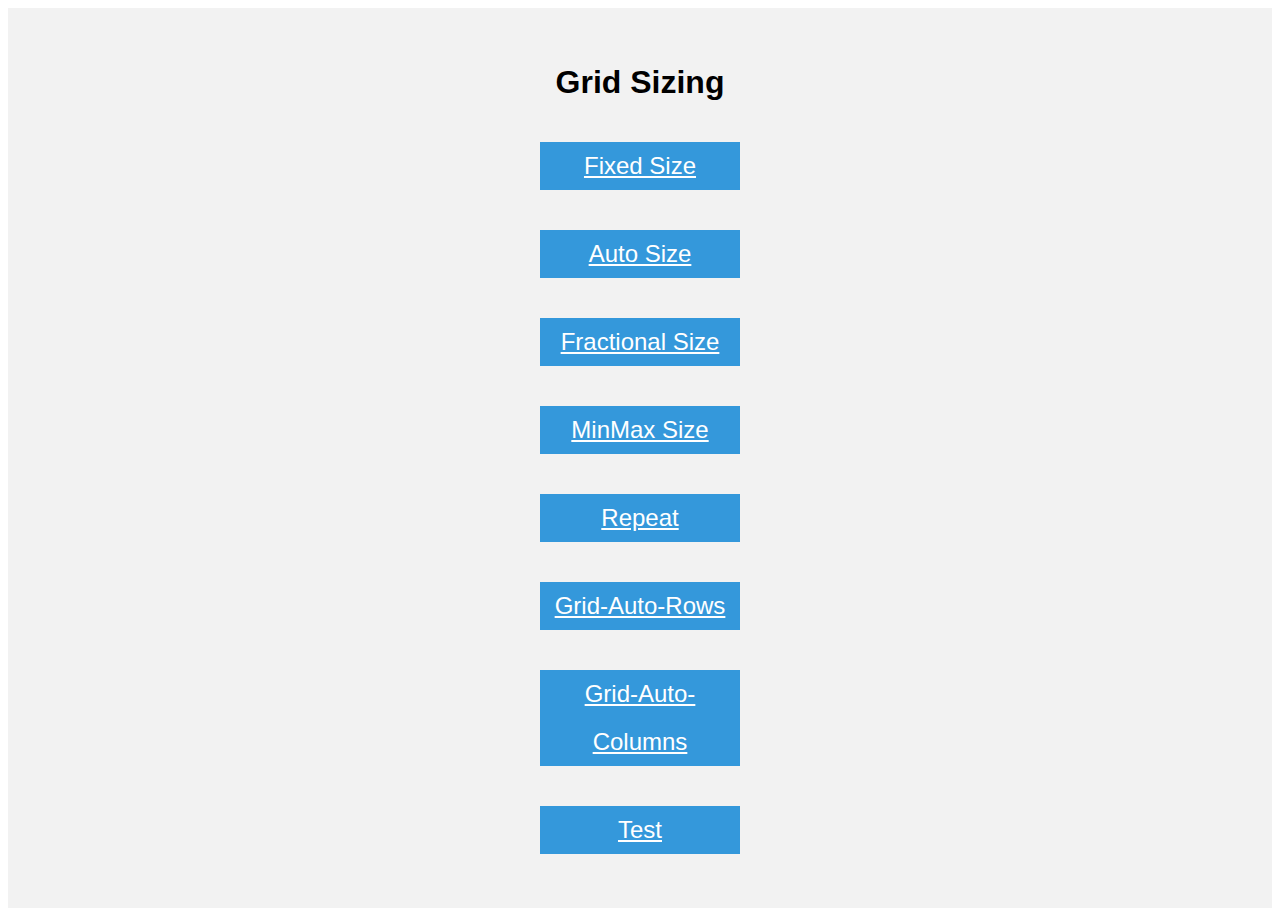
<file: index.html>
<!DOCTYPE html>
<html lang="en">

<head>
  <meta charset="UTF-8">
  <meta name="google" content="notranslate">
  <meta name="viewport" content="width=device-width, initial-scale=1.0">
  <title>Grid Fundamentals</title>
  <style>
    body {
      font-family: sans-serif;
    }

    .container {
      display: flex;
      justify-content: center;
      align-items: center;
      flex-direction: column;
      height: 100vh;
      background-color: #f2f2f2;
    }

    .item {
      width: 200px;
      margin: 20px;
      background-color: #3498db;
      color: #fff;
      text-align: center;
      line-height: 2;
      font-size: 24px;
    }
  </style>
</head>

<body>
  <div class="container">
    <h1>Grid Sizing</h1>
    <a class="item" href="./1.Fixed Size Grid.html">Fixed Size</a>
    <a class="item" href="./2.Auto Size Grid.html">Auto Size</a>
    <a class="item" href="./3.Fractional Size Grid.html">Fractional Size</a>
    <a class="item" href="./4.MinMax Size Grid.html">MinMax Size</a>
    <a class="item" href="./5.Repeat Grid.html">Repeat</a>
    <a class="item" href="./6.1Grid-Auto Rows.html">Grid-Auto-Rows</a>
    <a class="item" href="./6.2Grid-Auto Columns.html">Grid-Auto-Columns</a>
    <a class="item" href="https://appbrewery.github.io/grid-sizing/test.html">Test</a>


  </div>
</body>

</html>
</file>
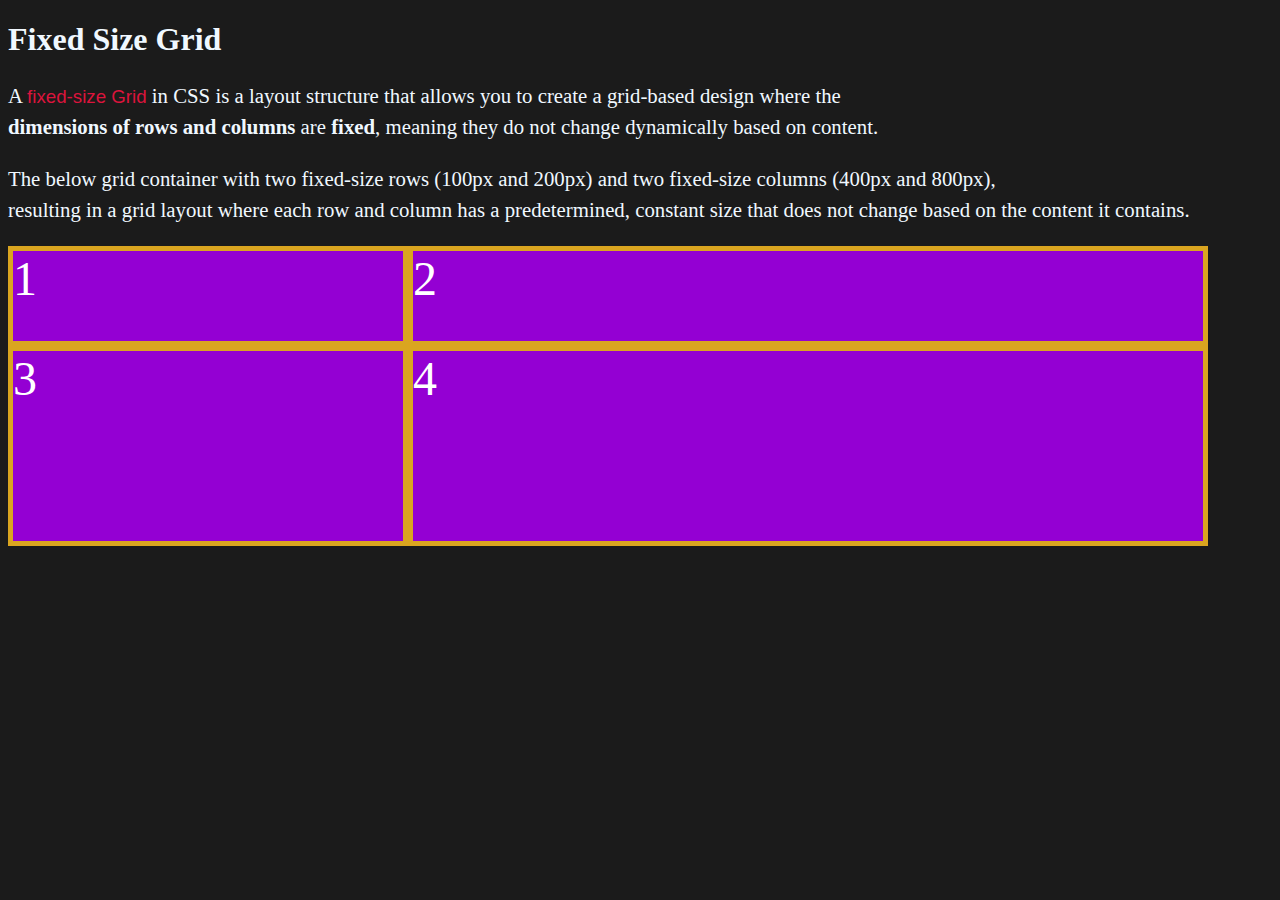
<file: 1.Fixed Size Grid.html>
<!DOCTYPE html>
<!-- saved from url=(0056)https://appbrewery.github.io/grid-sizing/fixed-size.html -->
<html lang="en">

<head>
  <meta http-equiv="Content-Type" content="text/html; charset=UTF-8">

  <meta name="viewport" content="width=device-width, initial-scale=1.0">
  <title>Fixed Size Grid</title>
  <style>
    body {
      background-color: #1B1B1B;
      color: aliceblue;
    }


    p {
      font-size: 1.3em;
      line-height: 1.5;
    }

    .title {
      color: crimson;
      /* background-color: rgba(222, 222, 222, 0.3); */
      font-family: Verdana, sans-serif;
      font-size: 90%;
      font-weight: 100;
    }

    .grid-container {
      display: grid;
      grid-template-rows: 100px 200px;
      grid-template-columns: 400px 800px;
    }

    .grid-item {
      font-size: 3rem;
      background-color: darkviolet;
      border: 5px solid goldenrod;
      color: white;
    }
  </style>
</head>

<body cz-shortcut-listen="true">
  <h1>Fixed Size Grid</h1>
  <p class="">A <b class="title">fixed-size Grid</b> in CSS is a layout structure that allows you to create a grid-based
    design where the<br>
    <b>dimensions of rows and columns</b> are <b>fixed</b>, meaning they do not change dynamically
    based on content.
  </p>
  <p>The below grid container with two fixed-size rows (100px and 200px) and two fixed-size columns (400px and 800px),
    <br>resulting in a grid layout where each row and column has a predetermined, constant size that does not change
    based
    on the content it contains.
  </p>
  <div class="grid-container">
    <div class="grid-item">1</div>
    <div class="grid-item">2</div>
    <div class="grid-item">3</div>
    <div class="grid-item">4</div>
  </div>


</body>

</html>
</file>
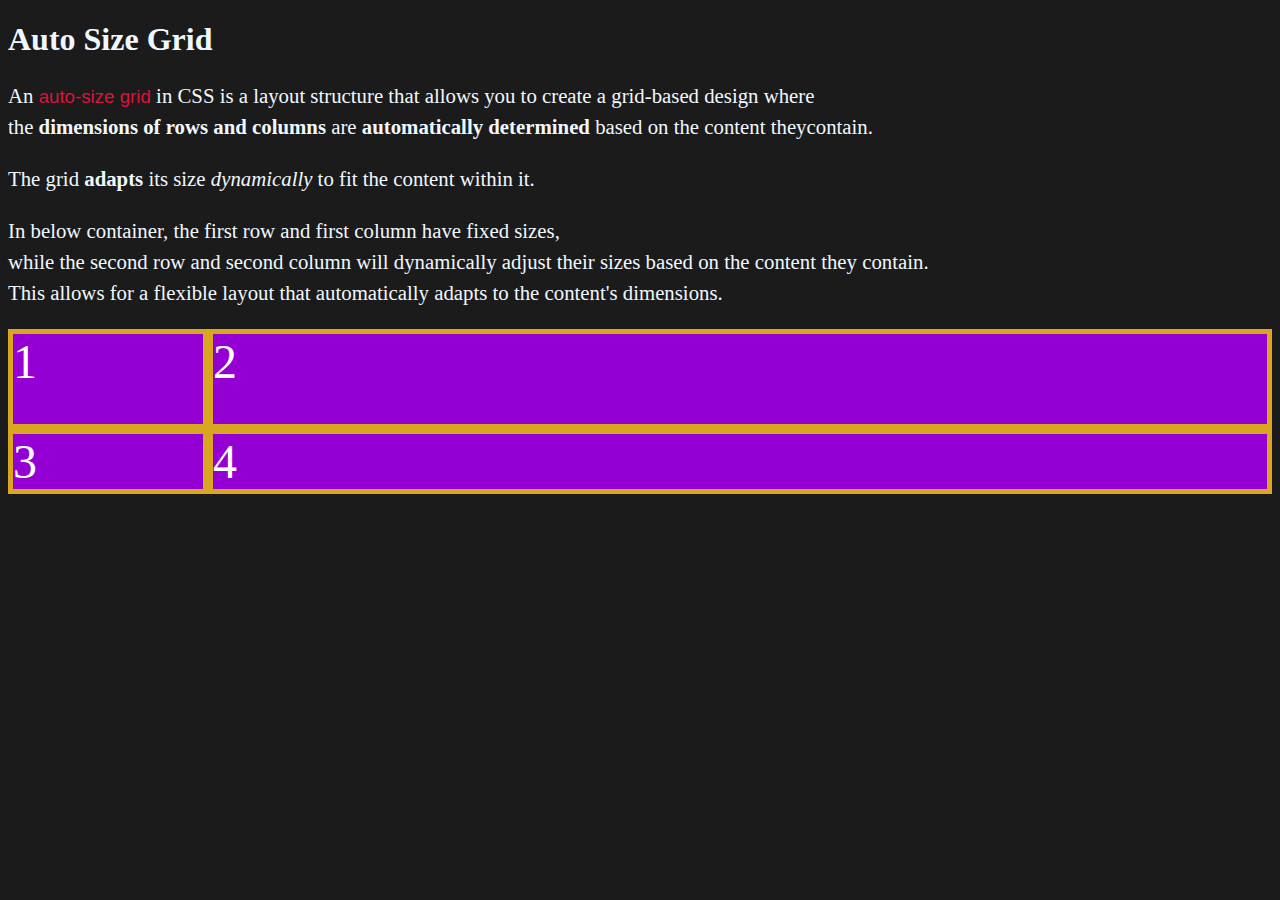
<file: 2.Auto Size Grid.html>
<!DOCTYPE html>
<html lang="en">

<head>
  <meta charset="UTF-8">
  <meta name="viewport" content="width=device-width, initial-scale=1.0">
  <title>Auto Size Grid</title>
  <style>
    body {
      background-color: #1B1B1B;
      color: aliceblue;
    }

    p {
      font-size: 1.3em;
      line-height: 1.5;
    }

    .title {
      color: crimson;
      /* background-color: rgba(222, 222, 222, 0.3); */
      font-family: Verdana, sans-serif;
      font-size: 90%;
      font-weight: 100;
    }

    .grid-container {
      display: grid;
      grid-template-rows: 100px auto;
      grid-template-columns: 200px auto;
    }

    .grid-item {
      font-size: 3rem;
      background-color: darkviolet;
      border: 5px solid goldenrod;
      color: white;
    }
  </style>
</head>

<body>
  <h1>Auto Size Grid</h1>
  <p> An <b class="title">auto-size grid</b> in CSS is a layout structure that allows you to create a grid-based design
    where
    <br> the <b>dimensions of rows and columns</b> are <b>automatically determined </b> based on the content
    theycontain.
  </p>
  <p>The grid <b>adapts</b> its size <i>dynamically</i> to fit the content within it.</p>
  <p>In below container, the first row and first column have fixed sizes,
    <br>while the second row and second column will dynamically adjust
    their sizes based on the content they contain.
    <br>This allows for a flexible layout that automatically adapts to the
    content's dimensions.
  </p>
  <div class="grid-container">
    <div class="grid-item">1</div>
    <div class="grid-item">2</div>
    <div class="grid-item">3</div>
    <div class="grid-item">4</div>
  </div>
</body>

</html>
</file>
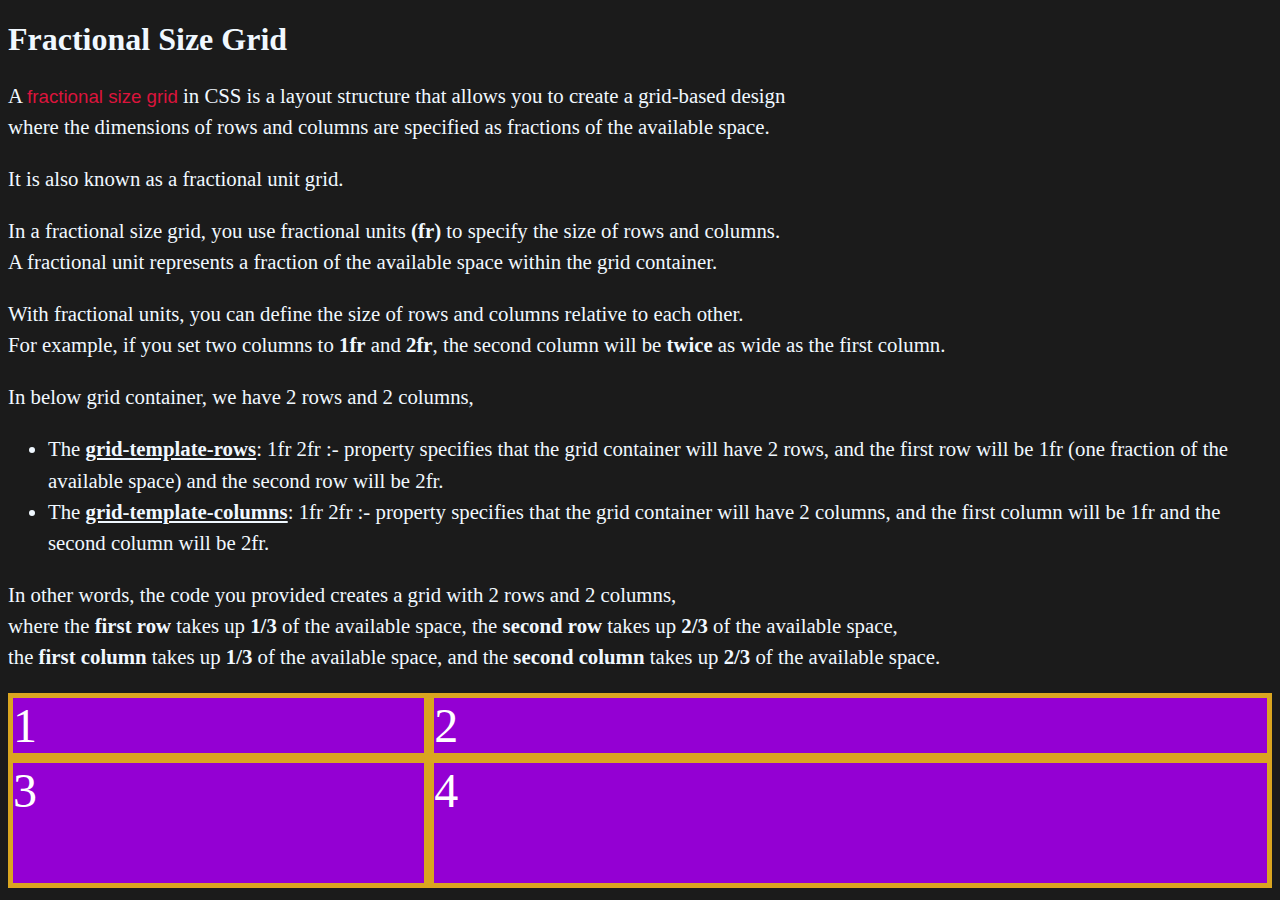
<file: 3.Fractional Size Grid.html>
<!DOCTYPE html>
<html lang="en">

<head>
  <meta charset="UTF-8">
  <meta name="viewport" content="width=device-width, initial-scale=1.0">
  <title>Fractional Size Grid</title>
  <style>
    body {
      background-color: #1B1B1B;
      color: aliceblue;
    }

    li,
    p {
      font-size: 1.3em;
      line-height: 1.5;
    }

    .title {
      color: crimson;
      /* background-color: rgba(222, 222, 222, 0.3); */
      font-family: Verdana, sans-serif;
      font-size: 90%;
      font-weight: 100;
    }


    .grid-container {
      display: grid;
      grid-template-rows: 1fr 2fr;
      grid-template-columns: 1fr 2fr;
    }

    .grid-item {
      font-size: 3rem;
      background-color: darkviolet;
      border: 5px solid goldenrod;
      color: white;
    }
  </style>
</head>

<body>
  <h1>Fractional Size Grid</h1>
  <p>A <b class="title">fractional size grid</b> in CSS is a layout structure that allows you to create a
    grid-based design
    <br> where the dimensions of rows and columns are specified as fractions of the available space.
  </p>
  <p>It is also known as a fractional unit grid.</p>
  <p>In a fractional size grid, you use fractional units <b> (fr)</b> to specify the size of rows and columns.
    <br>A fractional unit represents a fraction of the available space within the grid container.
  </p>
  <p>With fractional units, you can define the size of rows and columns relative to each other.
    <br>For example, if you set two columns to <b>1fr</b> and <b>2fr</b>, the second column will be <b>twice</b> as wide
    as the first column.
  </p>
  <p>In below grid container, we have 2 rows and 2 columns,
  <ul>
    <li>The <b><u>grid-template-rows</u></b>: 1fr 2fr :- property specifies that the grid container will have 2 rows,
      and
      the first row will be 1fr (one fraction of the available space) and the second row will be 2fr.</li>

    <li>The <b><u>grid-template-columns</u></b>: 1fr 2fr :- property specifies that the grid container will have 2
      columns,
      and the first
      column will be 1fr and the second column will be 2fr.</li>
  </ul>
  </p>

  <p>In other words, the code you provided creates a grid with 2 rows and 2 columns,
    <br> where the <b>first row</b> takes up <b>1/3</b> of the available space, the <b>second row</b> takes up
    <b>2/3</b> of the available space,
    <br> the <b>first column</b> takes up <b>1/3</b> of the available space, and the <b>second column</b> takes up
    <b>2/3</b>
    of the
    available
    space.
  </p>
  <div class="grid-container">
    <div class="grid-item">1</div>
    <div class="grid-item">2</div>
    <div class="grid-item">3</div>
    <div class="grid-item">4</div>
  </div>
</body>

</html>
</file>
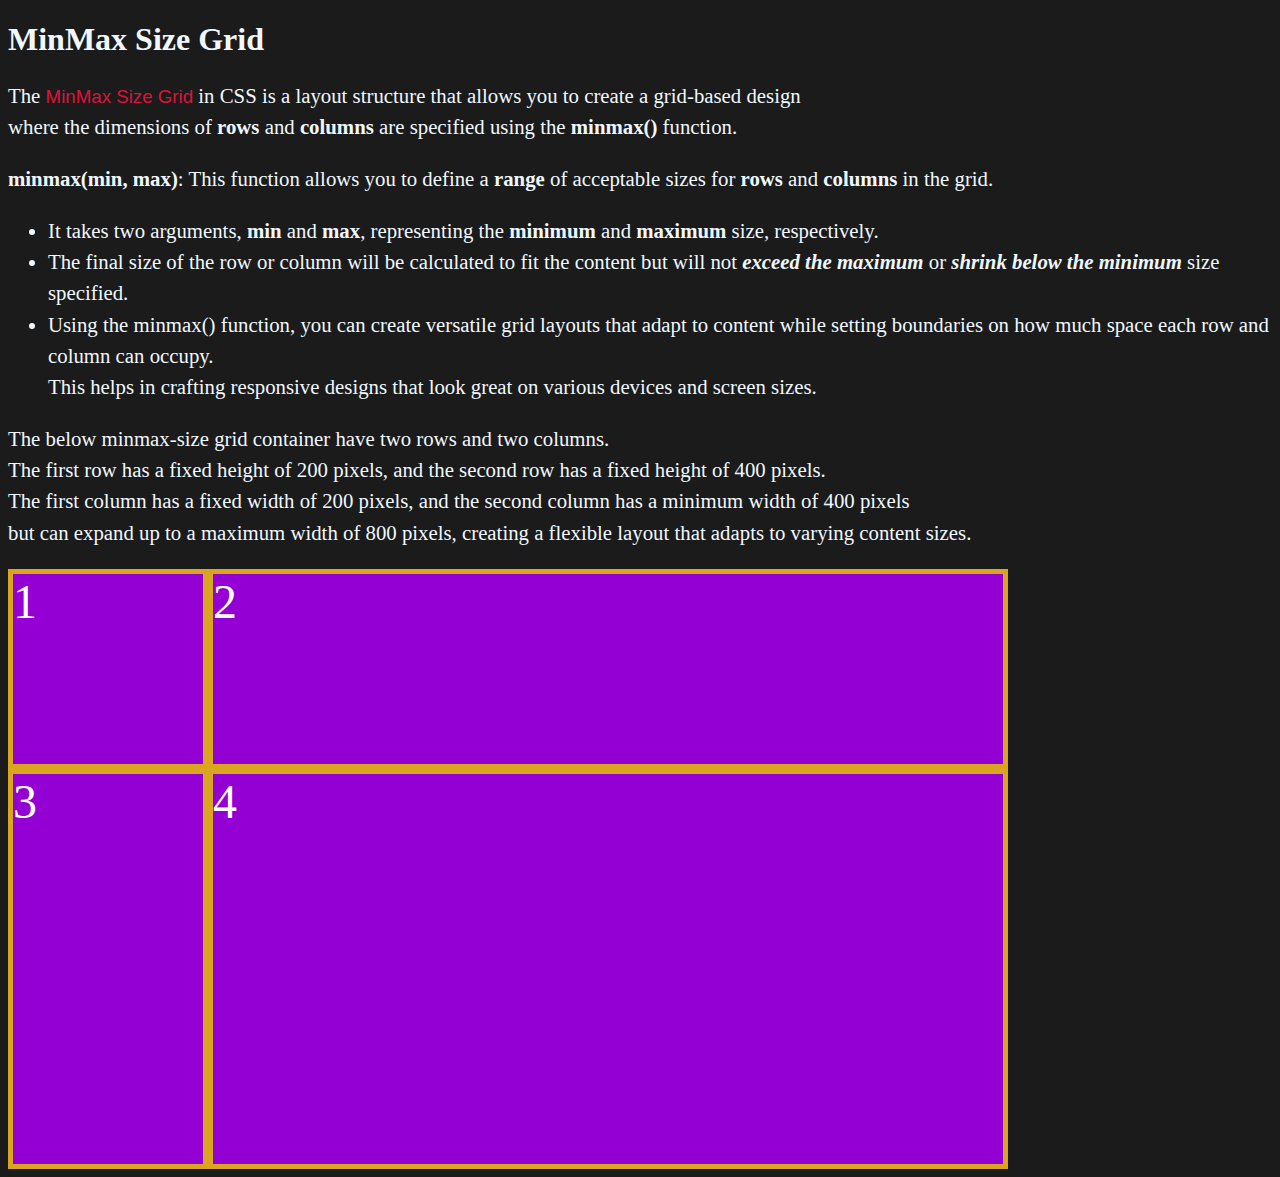
<file: 4.MinMax Size Grid.html>
<!DOCTYPE html>
<html lang="en">

<head>
  <meta charset="UTF-8">
  <meta name="viewport" content="width=device-width, initial-scale=1.0">
  <title>MinMax Size Grid</title>
  <style>
    body {
      background-color: #1B1B1B;
      color: aliceblue;
    }


    li,
    p {
      font-size: 1.3em;
      line-height: 1.5;
    }

    .title {
      color: crimson;
      /* background-color: rgba(222, 222, 222, 0.3); */
      font-family: Verdana, sans-serif;
      font-size: 90%;
      font-weight: 100;
    }


    .grid-container {
      display: grid;
      grid-template-rows: 200px 400px;
      grid-template-columns: 200px minmax(400px, 800px);
    }

    .grid-item {
      font-size: 3rem;
      background-color: darkviolet;
      border: 5px solid goldenrod;
      color: white;
    }
  </style>
</head>

<body>
  <h1>MinMax Size Grid</h1>
  <p>The <b class="title">MinMax Size Grid</b> in CSS is a layout structure that allows you to create a grid-based
    design
    <br>where the dimensions of <b>rows</b> and <b>columns</b> are specified using the <b>minmax()</b> function.
  </p>
  <p><b>minmax(min, max)</b>: This function allows you to define a <b>range</b> of acceptable sizes for <b>rows</b> and
    <b>columns</b> in the
    grid.
  <ul>
    <li>It takes two arguments, <b>min</b> and <b>max</b>, representing the <b>minimum</b> and <b>maximum</b> size,
      respectively.</li>
    <li>The final size of the row or column will be calculated to fit the content but will not <b><i>exceed the
          maximum</i></b> or
      <b><i>shrink below the minimum</i></b> size specified.
    </li>
    <li>Using the minmax() function, you can create versatile grid layouts that adapt to content while setting
      boundaries on how much space each row and column can occupy.
      <br> This helps in crafting responsive designs that look
      great on various devices and screen sizes.
    </li>
  </ul>
  </p>
  <p>The below minmax-size grid container have two rows and two columns.
    <br>The first row has a fixed height of 200 pixels, and the second row has a fixed height of 400 pixels.

    <br>The first column has a fixed width of 200 pixels, and the second column
    has a minimum width of 400 pixels
    <br>
    but can expand up to a maximum width of 800 pixels, creating a flexible layout
    that adapts to varying content sizes.
  </p>
  <div class="grid-container">
    <div class="grid-item">1</div>
    <div class="grid-item">2</div>
    <div class="grid-item">3</div>
    <div class="grid-item">4</div>
  </div>
</body>

</html>
</file>
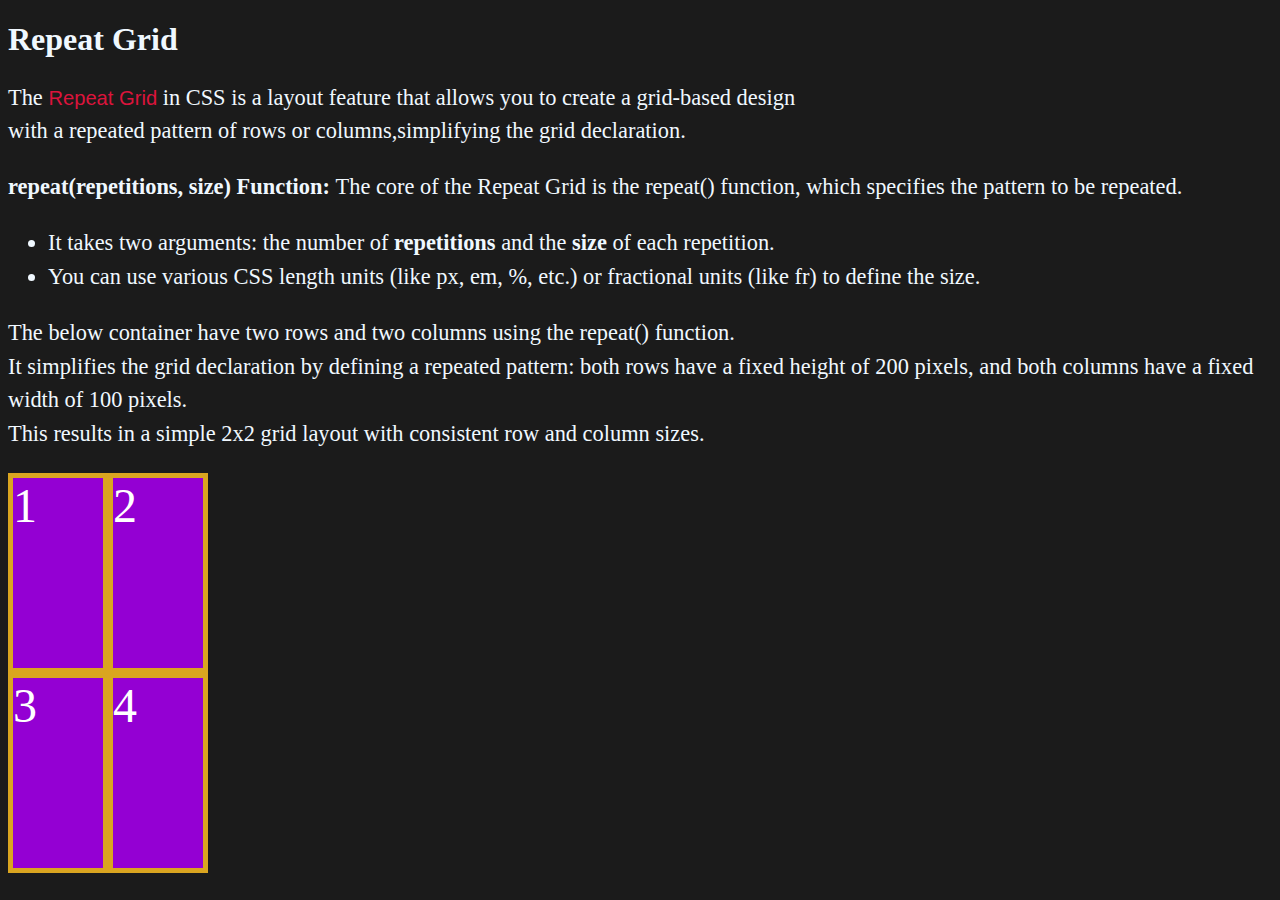
<file: 5.Repeat Grid.html>
<!DOCTYPE html>
<html lang="en">

<head>
  <meta charset="UTF-8">
  <meta name="viewport" content="width=device-width, initial-scale=1.0">
  <title>Repeat Grid</title>
  <style>
    body {
      background-color: #1B1B1B;
      color: aliceblue;
    }

    li,
    p {
      font-size: 1.4em;
      line-height: 1.5;
    }

    .title {
      color: crimson;
      /* background-color: rgba(222, 222, 222, 0.3); */
      font-family: Verdana, sans-serif;
      font-size: 90%;
      font-weight: 100;
    }

    .grid-container {
      display: grid;
      grid-template-rows: repeat(2, 200px);
      grid-template-columns: repeat(2, 100px);
    }

    .grid-item {
      font-size: 3rem;
      background-color: darkviolet;
      border: 5px solid goldenrod;
      color: white;
    }
  </style>
</head>

<body>
  <h1>Repeat Grid</h1>
  <p>The <b class="title">Repeat Grid</b> in CSS is a layout feature that allows you to create a grid-based design
    <br>with a repeated pattern of rows or columns,simplifying the grid declaration.
  </p>
  <p><b>repeat(repetitions, size) Function: </b>The core of the Repeat Grid is the repeat() function, which specifies
    the pattern to be
    repeated.
  <ul>
    <li>It takes two arguments: the number of <b>repetitions</b> and the <b>size</b> of each repetition.</li>
    <li>You can use various CSS length units (like px, em, %, etc.) or fractional units (like fr) to define the size.
    </li>
  </ul>
  </p>
  <p>The below container have two rows and two columns using the repeat() function.
    <br>It simplifies the grid declaration by defining a repeated pattern: both rows have a fixed height of 200 pixels,
    and both columns have
    a fixed width of 100 pixels.
    <br>This results in a simple 2x2 grid layout with consistent row and column sizes.
  </p>
  <div class="grid-container">
    <div class="grid-item">1</div>
    <div class="grid-item">2</div>
    <div class="grid-item">3</div>
    <div class="grid-item">4</div>
  </div>
</body>

</html>
</file>
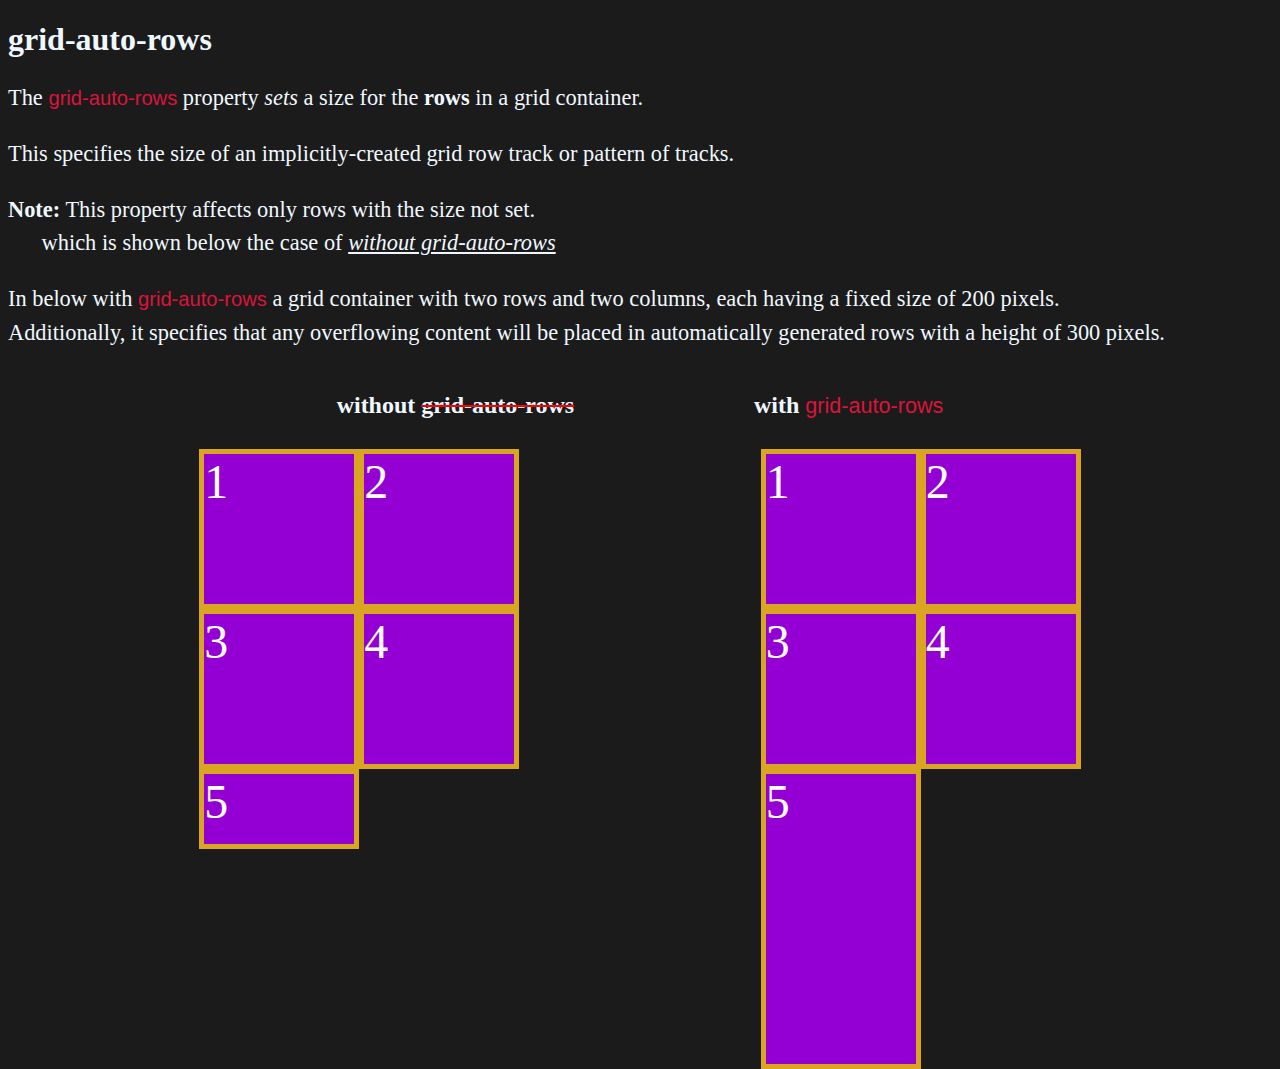
<file: 6.1Grid-Auto Rows.html>
<!DOCTYPE html>
<html lang="en">

<head>
  <meta charset="UTF-8">
  <meta name="viewport" content="width=device-width, initial-scale=1.0">
  <title>grid-auto-rows</title>
  <style>
    body {
      background-color: #1B1B1B;
      color: aliceblue;
    }

    li,
    p {
      font-size: 1.4em;
      line-height: 1.5;
    }

    .title {
      color: crimson;
      /* background-color: rgba(222, 222, 222, 0.3); */
      font-family: Verdana, sans-serif;
      font-size: 90%;
      font-weight: 100;
    }

    .rows {
      /* background-color: #F5F5F5; */
      height: 400px;
      width: 100%;
      display: flex;
      flex-direction: row;
      padding-top: 10px;
      justify-content: space-evenly;
      gap: 50px;
    }


    .grid-container {
      display: grid;
      grid-template-rows: repeat(2, 160px);
      grid-template-columns: repeat(2, 160px);
    }

    .grid-item {
      font-size: 3rem;
      background-color: darkviolet;
      border: 5px solid goldenrod;
      color: white;
    }


    .text {
      display: flex;
      align-items: flex-start;
      justify-content: space-between;
      width: 48%;
      margin-left: 26%;
    }


    strike {
      text-decoration: red line-through;
    }

    .grid-auto-rows {
      display: grid;
      grid-template-rows: repeat(2, 160px);
      grid-template-columns: repeat(2, 160px);
      grid-auto-rows: 300px
    }
  </style>
</head>

<body>
  <h1>grid-auto-rows</h1>
  <p>The <b class="title">grid-auto-rows</b> property <i>sets</i> a size for the <b>rows</b> in a grid container.
  </p>
  <p>This specifies the size of an implicitly-created grid row track or pattern of tracks.
  </p>
  <p><b>Note:</b> This property affects only rows with the size not set.
    <br>&nbsp;&nbsp;&nbsp;&nbsp;&nbsp;&nbsp;which is shown below the case of <u><i>without
        grid-auto-rows</i></u>
  </p>
  <p>In below with <b class="title">grid-auto-rows</b> a grid container with two rows and two columns, each having a
    fixed size of 200 pixels.
    <br>Additionally, it specifies that any overflowing content will be placed in automatically generated rows with a
    height
    of 300 pixels.
  </p>


  <div class="text">
    <h2>without <strike>grid-auto-rows</strike>
    </h2>&nbsp; &nbsp;&nbsp; &nbsp;

    <h2>with <b class="title">grid-auto-rows</b></h2>
  </div>
  <section class="rows">

    <div class="grid-container">
      <div class="grid-item">1</div>
      <div class="grid-item">2</div>
      <div class="grid-item">3</div>
      <div class="grid-item">4</div>
      <div class="grid-item">5</div>
    </div>

    <div class="grid-auto-rows">
      <div class="grid-item">1</div>
      <div class="grid-item">2</div>
      <div class="grid-item">3</div>
      <div class="grid-item">4</div>
      <div class="grid-item">5</div>
    </div>
  </section>




</body>

</html>
</file>
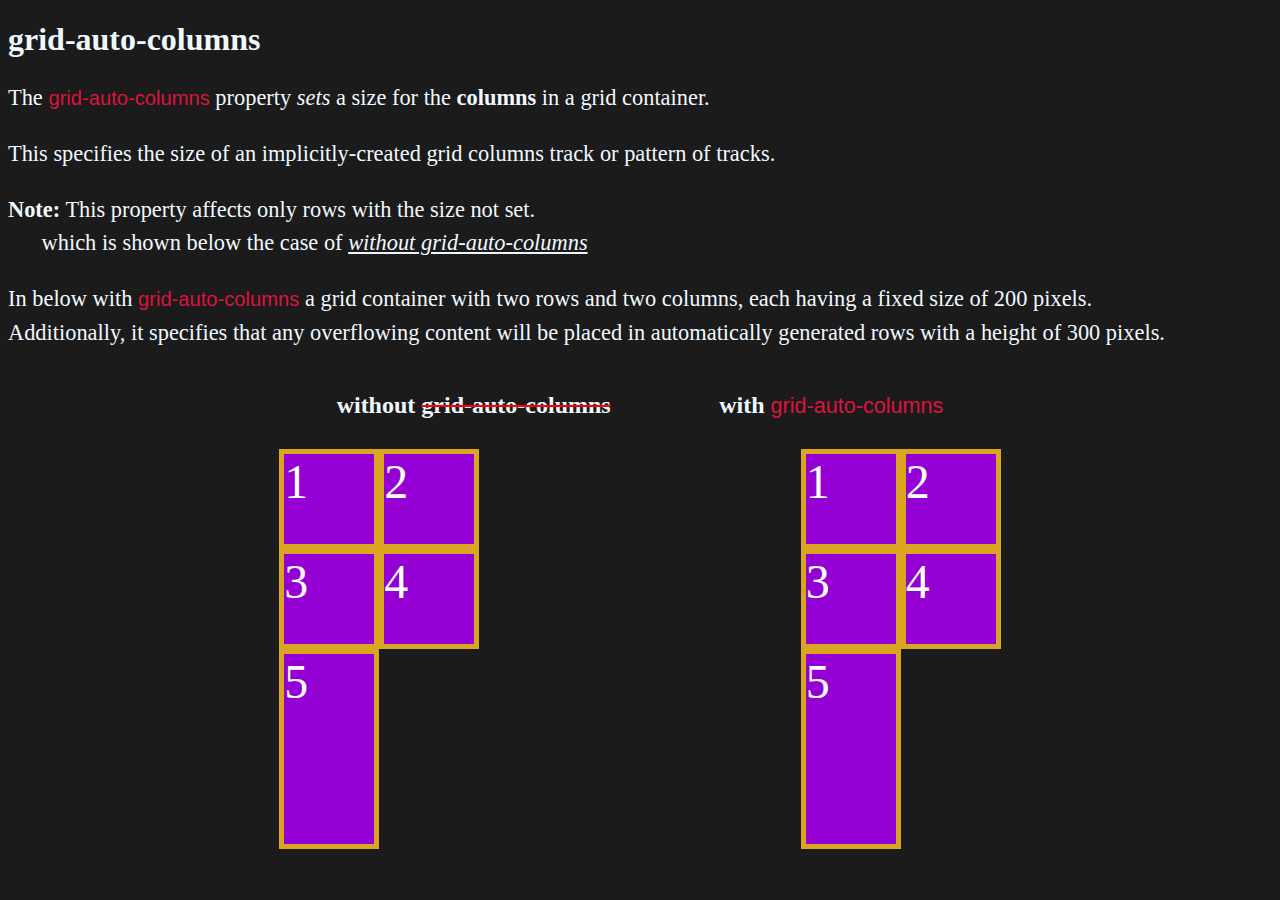
<file: 6.2Grid-Auto Columns.html>
<!DOCTYPE html>
<html lang="en">

<head>
  <meta charset="UTF-8">
  <meta name="viewport" content="width=device-width, initial-scale=1.0">
  <title>grid-auto-columns</title>
  <style>
    body {
      background-color: #1B1B1B;
      color: aliceblue;
    }

    li,
    p {
      font-size: 1.4em;
      line-height: 1.5;
    }

    .title {
      color: crimson;
      /* background-color: rgba(222, 222, 222, 0.3); */
      font-family: Verdana, sans-serif;
      font-size: 90%;
      font-weight: 100;
    }

    .rows {
      height: 400px;
      width: 100%;
      display: flex;
      flex-direction: row;
      padding-top: 10px;
      justify-content: space-evenly;
      gap: 50px;
    }


    .grid-container {
      display: grid;
      grid-template-rows: repeat(2, 100px);
      grid-template-columns: repeat(2, 100px);
      /* No grid-auto-columns specified */
    }

    .grid-item {
      font-size: 3rem;
      background-color: darkviolet;
      border: 5px solid goldenrod;
      color: white;
    }


    .text {
      display: flex;
      align-items: flex-start;
      justify-content: space-between;
      width: 48%;
      margin-left: 26%;
    }


    strike {
      text-decoration: red line-through;
    }

    .grid-auto-columns {
      display: grid;
      grid-template-rows: repeat(2, 100px);
      grid-template-columns: repeat(2, 100px);
      grid-auto-columns: 150px;
    }
  </style>
</head>

<body>
  <h1>grid-auto-columns</h1>
  <p>The <b class="title">grid-auto-columns</b> property <i>sets</i> a size for the <b>columns</b> in a grid container.
  </p>
  <p>This specifies the size of an implicitly-created grid columns track or pattern of tracks.
  </p>
  <p><b>Note:</b> This property affects only rows with the size not set.
    <br>&nbsp;&nbsp;&nbsp;&nbsp;&nbsp;&nbsp;which is shown below the case of <u><i>without
        grid-auto-columns</i></u>
  </p>
  <p>In below with <b class="title">grid-auto-columns</b> a grid container with two rows and two columns, each having a
    fixed size of 200 pixels.
    <br>Additionally, it specifies that any overflowing content will be placed in automatically generated rows with a
    height
    of 300 pixels.
  </p>


  <div class="text">
    <h2>without <strike>grid-auto-columns</strike>
    </h2>&nbsp; &nbsp;&nbsp; &nbsp;

    <h2>with <b class="title">grid-auto-columns</b></h2>
  </div>
  <section class="rows">

    <div class="grid-container">
      <div class="grid-item">1</div>
      <div class="grid-item">2</div>
      <div class="grid-item">3</div>
      <div class="grid-item">4</div>
      <div class="grid-item">5</div>
    </div>

    <div class="grid-auto-columns">
      <div class="grid-item">1</div>
      <div class="grid-item">2</div>
      <div class="grid-item">3</div>
      <div class="grid-item">4</div>
      <div class="grid-item">5</div>
    </div>
  </section>




</body>

</html>
</file>
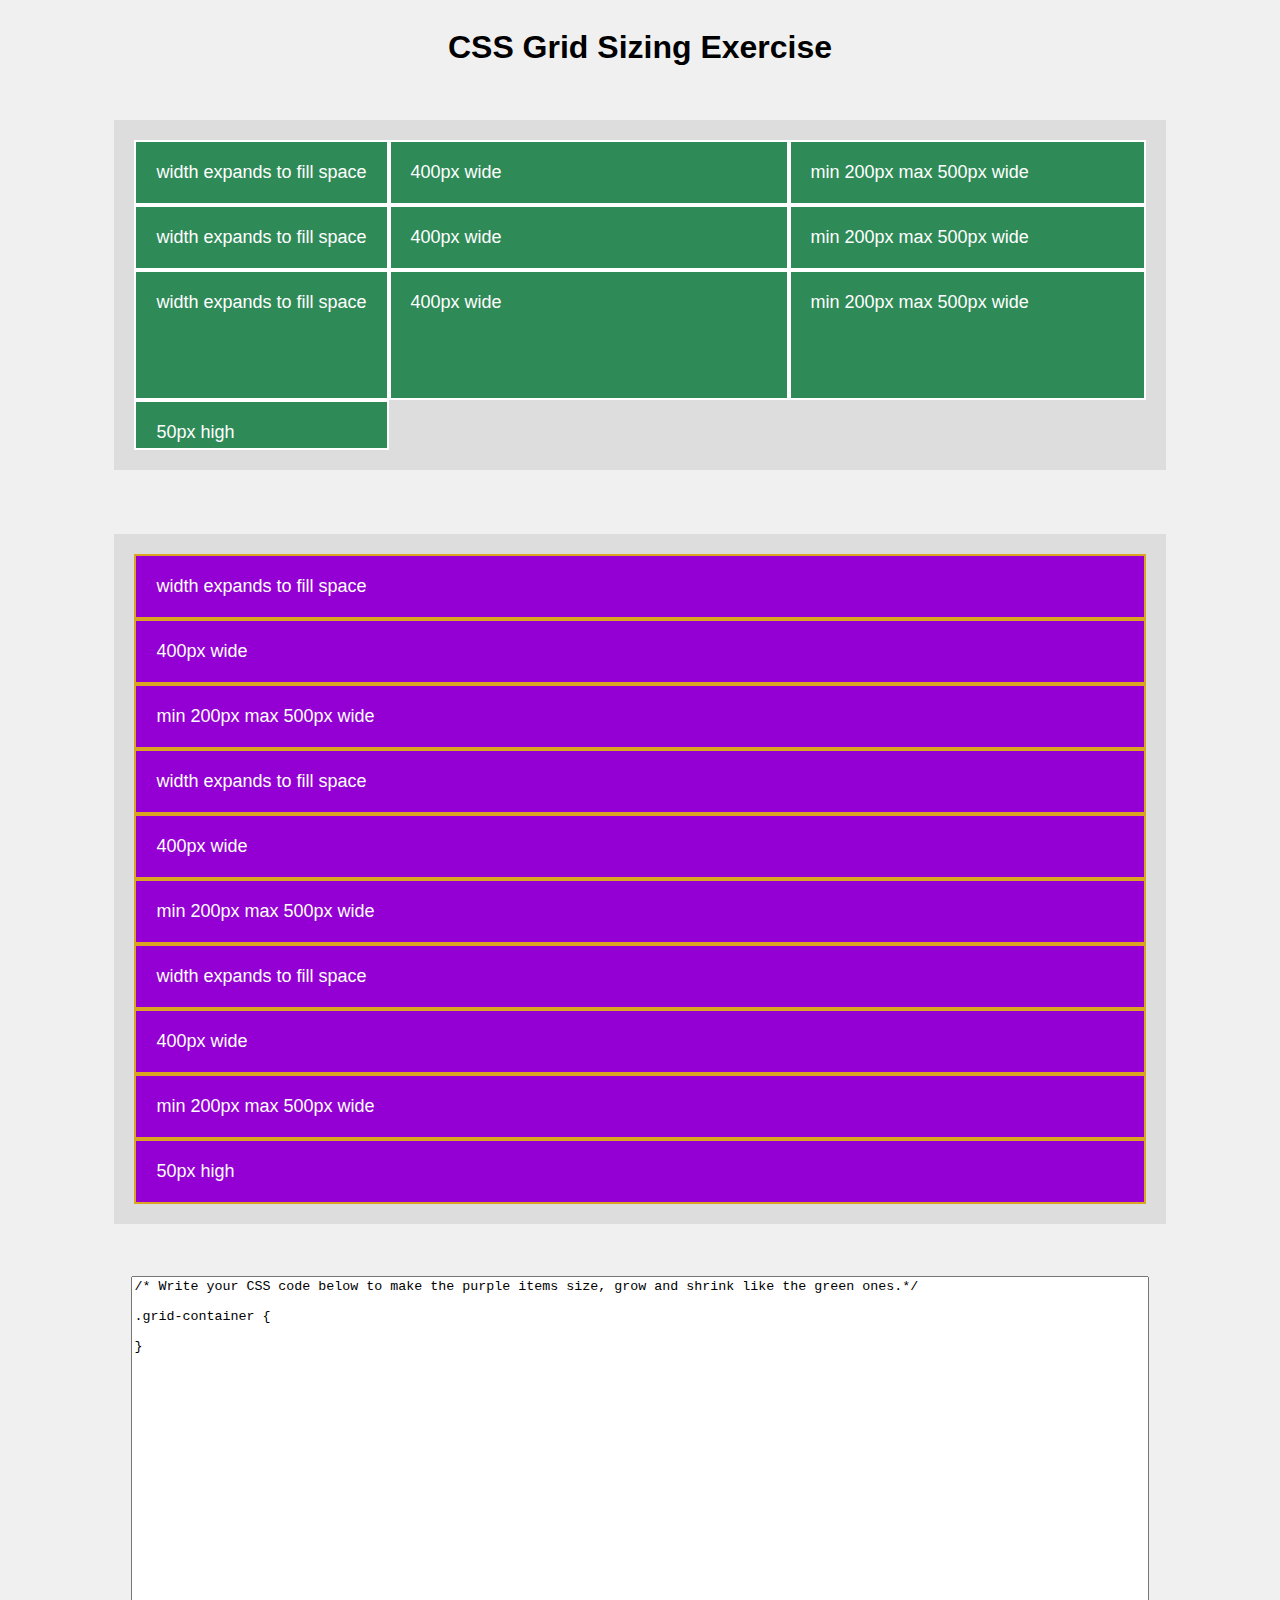
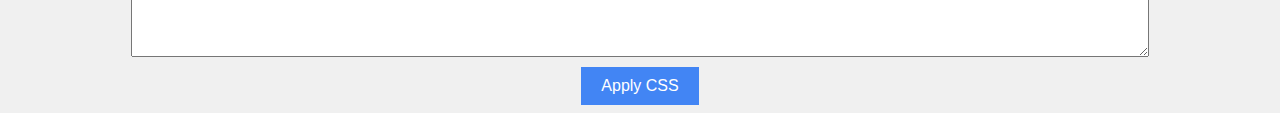
<file: 7..CSS Grid Sizing Exercise.html>
<!DOCTYPE html>
<html lang="en">

<head>
  <meta charset="UTF-8">
  <meta name="viewport" content="width=device-width, initial-scale=1.0">
  <title>CSS Grid Sizing Exercise</title>
  <style>
    body {
      font-family: Arial, sans-serif;
      display: flex;
      flex-direction: column;
      align-items: center;
      justify-content: start;
      background-color: #f0f0f0;
    }

    textarea {
      width: 80%;
      min-height: 150px;
      margin-top: 20px;
      resize: vertical;
      font-family: monospace;
    }

    button {
      margin-top: 10px;
      padding: 10px 20px;
      background-color: #4285f4;
      color: white;
      font-size: 16px;
      border: none;
      cursor: pointer;
    }

    .parent {
      display: grid;
      grid-template-rows: 1fr 1fr 2fr;
      grid-template-columns: auto 400px minmax(200px, 500px);
      grid-auto-rows: 50px;
      width: 80%;
      background-color: #ddd;
      padding: 20px;
      margin: 2rem;
    }

    .parent>* {
      background-color: seagreen;
      color: white;
      font-size: 18px;
      padding: 20px;
      border: 2px solid white;
    }

    .grid-container {
      width: 80%;
      background-color: #ddd;
      padding: 20px;
      margin: 2rem;
    }

    .grid-item {
      background-color: darkviolet;
      color: white;
      font-size: 18px;
      padding: 20px;
      border: 2px solid goldenrod;
    }

 
  </style>
</head>

<body>
  <h1>CSS Grid Sizing Exercise</h1>
  <div class="parent">
    <div class="child">width expands to fill space</div>
    <div class="child">400px wide</div>
    <div class="child">min 200px max 500px wide</div>
    <div class="child">width expands to fill space</div>
    <div class="child">400px wide</div>
    <div class="child">min 200px max 500px wide</div>
    <div class="child">width expands to fill space</div>
    <div class="child">400px wide</div>
    <div class="child">min 200px max 500px wide</div>
    <div class="child">50px high</div>
  </div>
  <div class="grid-container" id="container">
    <div class="grid-item">width expands to fill space</div>
    <div class="grid-item">400px wide</div>
    <div class="grid-item">min 200px max 500px wide</div>
    <div class="grid-item">width expands to fill space</div>
    <div class="grid-item">400px wide</div>
    <div class="grid-item">min 200px max 500px wide</div>
    <div class="grid-item">width expands to fill space</div>
    <div class="grid-item">400px wide</div>
    <div class="grid-item">min 200px max 500px wide</div>
    <div class="grid-item">50px high</div>
  </div>
  <textarea id="user-css" placeholder="Write your CSS code here..." rows="25">
/* Write your CSS code below to make the purple items size, grow and shrink like the green ones.*/

.grid-container {
 
}
  
  </textarea>
  <button onclick="applyUserCss()">Apply CSS</button>

  <script>
    function applyUserCss() {
      const userCss = document.getElementById('user-css').value;
      const style = document.createElement('style');
      style.innerHTML = userCss;
      document.head.appendChild(style);
    }
  </script>
</body>

</html>
</file>
